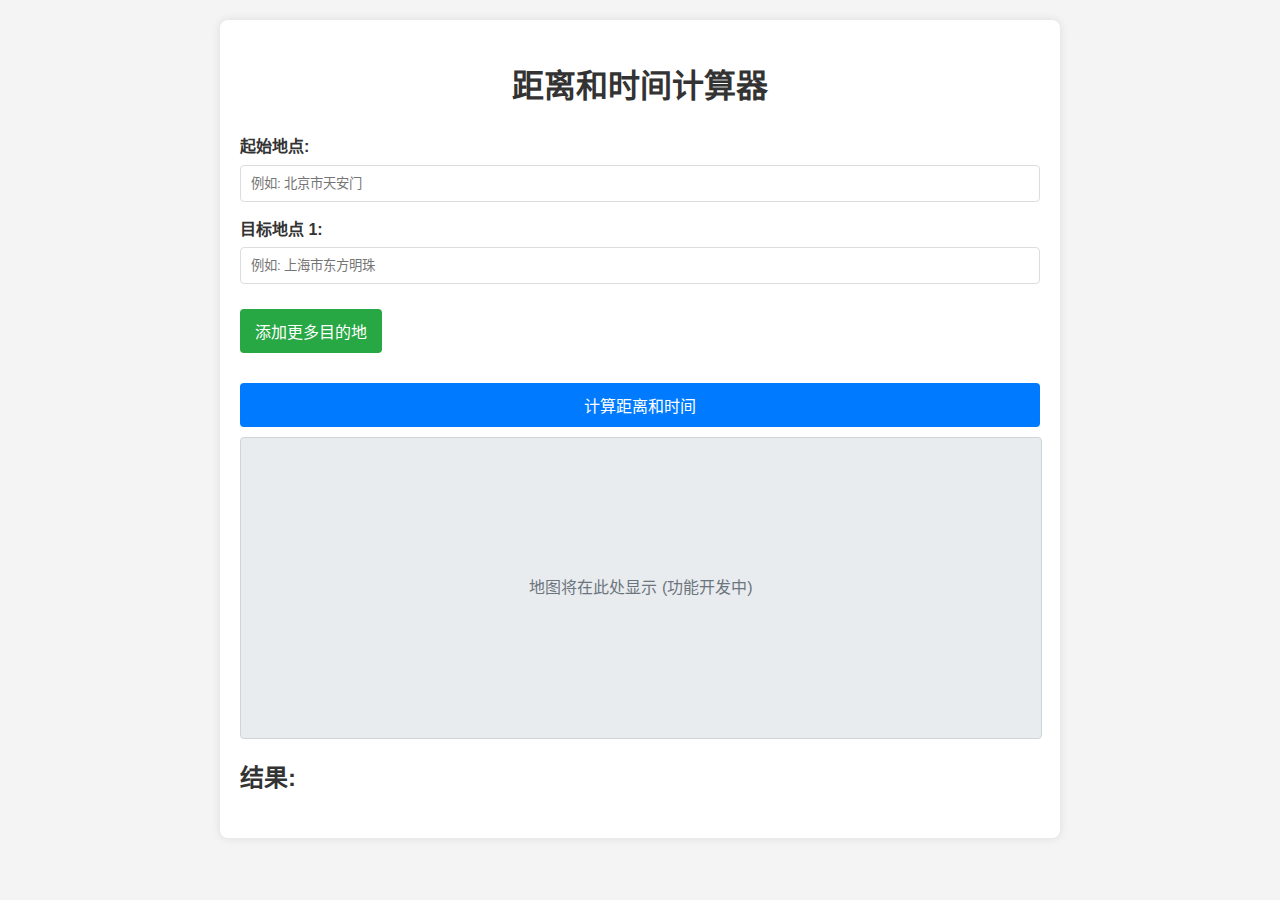
<file: index.html>
<!DOCTYPE html>
<html lang="zh-CN">
<head>
    <meta charset="UTF-8">
    <meta name="viewport" content="width=device-width, initial-scale=1.0">
    <title>距离和时间计算器</title>
    <link rel="stylesheet" href="style.css">
</head>
<body>
    <div class="container">
        <h1>距离和时间计算器</h1>

        <div class="input-section">
            <div class="form-group">
                <label for="start-location">起始地点:</label>
                <input type="text" id="start-location" placeholder="例如: 北京市天安门">
            </div>

            <div id="destination-inputs">
                <div class="form-group destination-group">
                    <label for="destination-1">目标地点 1:</label>
                    <input type="text" id="destination-1" class="destination" placeholder="例如: 上海市东方明珠">
                </div>
            </div>
            <button id="add-destination-btn">添加更多目的地</button>
        </div>

        <button id="calculate-btn">计算距离和时间</button>

        <div id="map-placeholder">
            <p>地图将在此处显示 (功能开发中)</p>
        </div>

        <div id="results-list">
            <h2>结果:</h2>
            <ul>
                <!-- 结果将在此处动态添加 -->
            </ul>
        </div>
    </div>

    <script src="script.js"></script>
</body>
</html>
</file>
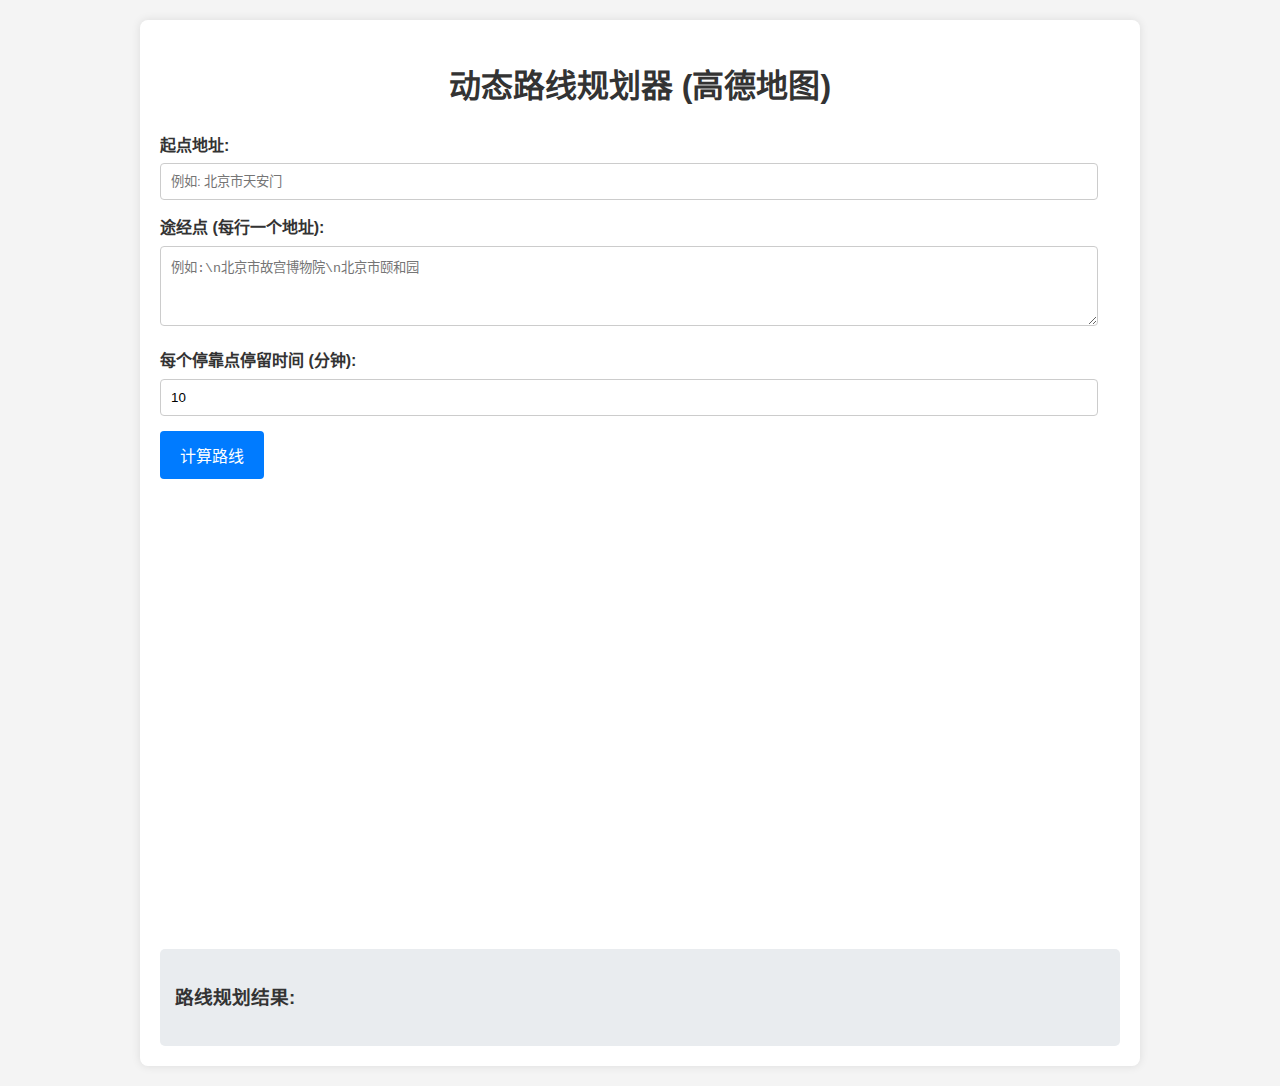
<file: schedule_amap.html>
<!DOCTYPE html>
<html lang="zh-CN">
<head>
    <meta charset="UTF-8">
    <meta name="viewport" content="width=device-width, initial-scale=1.0">
    <title>动态路线规划器 (高德地图)</title>
    <link rel="stylesheet" href="schedule-style.css">
    <style>
        #map {
            height: 450px;
            width: 100%;
            margin-bottom: 20px;
        }
        .input-group {
            margin-bottom: 15px;
        }
        .input-group label {
            display: block;
            margin-bottom: 5px;
            font-weight: bold;
        }
        .input-group input[type="text"],
        .input-group textarea,
        .input-group input[type="number"] {
            width: calc(100% - 22px); /* Account for padding/border */
            padding: 10px;
            border: 1px solid #ccc;
            border-radius: 4px;
            box-sizing: border-box;
        }
        .input-group textarea {
            min-height: 80px;
            resize: vertical;
        }
        .button-calculate {
            padding: 12px 20px;
            background-color: #007bff;
            color: white;
            border: none;
            border-radius: 4px;
            cursor: pointer;
            font-size: 1em;
        }
        .button-calculate:hover {
            background-color: #0056b3;
        }
        #results-summary {
            margin-top: 20px;
            padding: 15px;
            background-color: #e9ecef;
            border-radius: 5px;
        }
        #results-summary p {
            margin: 5px 0;
        }
        /* 高德地图信息窗口样式 */
        .amap-info-content {
            font-size: 12px;
        }
    </style>
    <script type="text/javascript" src="https://webapi.amap.com/maps?v=2.0&key=c57b253b43b898ad1cb6d28d3e64a11f&jscode=cc72056749e033c67fbabe84eab2dce&plugin=AMap.Driving,AMap.Geocoder"></script>
</head>
<body>
    <div class="container">
        <h1>动态路线规划器 (高德地图)</h1>

        <div class="input-group">
            <label for="start">起点地址:</label>
            <input type="text" id="start" placeholder="例如: 北京市天安门">
        </div>

        <div class="input-group">
            <label for="waypoints">途经点 (每行一个地址):</label>
            <textarea id="waypoints" placeholder="例如:\n北京市故宫博物院\n北京市颐和园"></textarea>
        </div>

        <div class="input-group">
            <label for="stop-duration">每个停靠点停留时间 (分钟):</label>
            <input type="number" id="stop-duration" value="10" min="0">
        </div>

        <button id="calculate-route-btn" class="button-calculate">计算路线</button>

        <div id="map"></div>

        <div id="results-summary">
            <h3>路线规划结果:</h3>
            <p id="total-distance"></p>
            <p id="total-drive-time"></p>
            <p id="total-stops"></p>
            <p id="total-stop-time"></p>
            <p id="overall-total-time"></p>
            <div id="directions-panel"></div> <!-- 高德Driving插件会自动填充这个 -->
        </div>
    </div>

    <script>
        let map;
        let driving;
        let geocoder;

        function initMap() {
            map = new AMap.Map('map', {
                resizeEnable: true,
                center: [116.397428, 39.90923], // 默认中心点北京
                zoom: 11
            });

            driving = new AMap.Driving({
                map: map,
                panel: "directions-panel", // 将路径规划数据显示在指定面板中
                policy: AMap.DrivingPolicy.LEAST_TIME // 驾车策略
            });

            geocoder = new AMap.Geocoder({
                // city: "全国" // 可选，限制在特定城市
            });

            document.getElementById('calculate-route-btn').addEventListener('click', calculateAndDisplayRoute);
            clearResults(); // 初始化时清空结果

            // ---- 独立地理编码测试 ----
            if (geocoder) {
                console.log("initMap: 开始独立地理编码测试...");
                geocoder.getLocation("北京市朝阳区阜通东大街6号", (status, result) => {
                    console.log("initMap: 独立地理编码测试回调 - 状态:", status, "结果:", result);
                    if (status === 'complete' && result.info === 'OK' && result.geocodes && result.geocodes.length > 0) {
                        console.log("initMap: 独立测试成功，地址: 北京市朝阳区阜通东大街6号, 坐标:", result.geocodes[0].location);
                    } else {
                        console.error("initMap: 独立测试失败，原因:", (result && result.info ? result.info : `API状态: ${status}`), "完整结果:", result);
                    }
                });
            } else {
                console.error("initMap: 独立地理编码测试失败 - geocoder 对象未初始化!");
            }
            // ---- 测试结束 ----
        }

        // 地址转换为经纬度坐标的辅助函数
        function geocodeAddress(address) {
            console.log(`geocodeAddress: 即将解析地址 '${address}'`);
            return new Promise((resolve, reject) => {
                if (!geocoder) {
                    const errorMsg = "Geocoder 服务未成功初始化!";
                    console.error(errorMsg);
                    return reject(errorMsg);
                }
                console.log(`geocodeAddress: 调用 geocoder.getLocation API for '${address}'`);
                geocoder.getLocation(address, (status, result) => {
                    console.log(`geocodeAddress: API回调 for '${address}' - 状态: ${status}, 结果详情:`, result);
                    if (status === 'complete' && result.info === 'OK' && result.geocodes && result.geocodes.length > 0) {
                        console.log(`地址 '${address}' 解析成功，坐标:`, result.geocodes[0].location);
                        resolve(result.geocodes[0].location); // 返回 AMap.LngLat 对象
                    } else {
                        const errorMsg = `地址解析失败: ${address}` + (result && result.info ? `, 原因: ${result.info}` : `, API状态: ${status}`);
                        console.error(errorMsg, '原始API状态:', status, '原始API结果:', result);
                        reject(errorMsg);
                    }
                });
            });
        }

        async function calculateAndDisplayRoute() {
            console.log("开始计算路线...");
            clearResults();
            const startAddress = document.getElementById('start').value;
            const waypointsInput = document.getElementById('waypoints').value;
            const stopDurationMinutes = parseInt(document.getElementById('stop-duration').value) || 0;

            if (!startAddress) {
                alert("请输入起点地址。");
                return;
            }

            const waypointAddresses = waypointsInput.split('\\n')
                                      .map(addr => addr.trim())
                                      .filter(addr => addr !== '');

            let allAddresses = [startAddress, ...waypointAddresses];
            
            try {
                console.log("待解析地址列表:", allAddresses);
                const geocodePromises = allAddresses.map(addr => geocodeAddress(addr));
                const locations = await Promise.all(geocodePromises)
                                        .catch(err => {
                                            console.error("Promise.all 中至少一个地址解析失败，导致整体中断:", err);
                                            // alert("部分或全部地址解析失败，无法规划路线。详情请查看控制台。");
                                            throw new Error("地址解析聚合失败: " + err); // 重新抛出，让外层catch捕获
                                        }); 
                console.log("所有地址解析完成，坐标列表:", locations);

                const startLngLat = locations[0];
                let endLngLat;
                let wayPointLngLats = [];

                if (locations.length === 1) { // 只有起点
                    alert("请输入至少一个途经点作为目的地。");
                    // 或者可以规划一个到自身的点，但通常意义不大
                    // driving.search(startLngLat, startLngLat, (status, result) => {/* ... */});
                    return;
                } else if (locations.length > 1) { // 有起点和至少一个途经点
                    endLngLat = locations[locations.length - 1]; // 最后一个点作为终点
                    if (locations.length > 2) { // 有中间途经点
                        wayPointLngLats = locations.slice(1, -1);
                    }
                }
                
                console.log("起点坐标:", startLngLat);
                console.log("终点坐标:", endLngLat);
                console.log("途经点坐标 (传给API):", wayPointLngLats);

                driving.search(startLngLat, endLngLat, { waypoints: wayPointLngLats }, (status, result) => {
                    console.log("高德路径规划 search 回调 - 状态:", status, "结果:", result);
                    if (status === 'complete' && result.info === 'OK') {
                        console.log("路径规划成功。");
                        displayRouteSummary(result, stopDurationMinutes, wayPointLngLats.length);
                    } else {
                        const errorMsg = '路线计算失败: ' + (result && result.info ? result.info : status);
                        console.error(errorMsg, "完整结果:", result);
                        alert(errorMsg);
                    }
                });

            } catch (error) {
                const errorMsg = "计算路线过程中发生错误: " + (error.message || error);
                console.error(errorMsg, "详细错误:", error);
                alert(errorMsg);
            }
        }

        function displayRouteSummary(drivingResult, stopDurationMinutes, numIntermediateWaypoints) {
            if (!drivingResult.routes || drivingResult.routes.length === 0) {
                document.getElementById('total-distance').textContent = '未能规划路线。';
                return;
            }
            const route = drivingResult.routes[0]; // 通常取第一条推荐路线

            const totalDistance = route.distance; // 米
            const totalDriveTimeSeconds = route.time; // 秒

            // numIntermediateWaypoints 是指请求中的中间途经点数量
            const numberOfStops = numIntermediateWaypoints; 
            
            const totalStopTimeSeconds = numberOfStops * stopDurationMinutes * 60;
            const overallTotalTimeSeconds = totalDriveTimeSeconds + totalStopTimeSeconds;

            document.getElementById('total-distance').textContent = `总距离: ${(totalDistance / 1000).toFixed(2)} km`;
            document.getElementById('total-drive-time').textContent = `总行车时间: ${formatDuration(totalDriveTimeSeconds)}`;
            document.getElementById('total-stops').textContent = `途经停靠点数量: ${numberOfStops}`;
            document.getElementById('total-stop-time').textContent = `总停靠时间: ${formatDuration(totalStopTimeSeconds)}`;
            document.getElementById('overall-total-time').textContent = `总估算时间 (含停靠): ${formatDuration(overallTotalTimeSeconds)}`;
            
            // 路径规划的文本描述已经由 driving 插件的 panel 参数自动渲染到 "directions-panel"
        }
        
        function clearResults() {
            document.getElementById('total-distance').textContent = '';
            document.getElementById('total-drive-time').textContent = '';
            document.getElementById('total-stops').textContent = '';
            document.getElementById('total-stop-time').textContent = '';
            document.getElementById('overall-total-time').textContent = '';
            if (driving) {
                driving.clear(); // 清除地图上的路径和起始结束标记
            }
             // panel 内容也会被 driving.clear() 或新的 search 结果自动更新/清除
            const panel = document.getElementById('directions-panel');
            if (panel) panel.innerHTML = '';
        }

        function formatDuration(totalSeconds) {
            const hours = Math.floor(totalSeconds / 3600);
            totalSeconds %= 3600;
            const minutes = Math.floor(totalSeconds / 60);
            const seconds = Math.floor(totalSeconds % 60); // 取整秒

            let durationString = '';
            if (hours > 0) {
                durationString += `${hours} 小时 `;
            }
            if (minutes > 0 || (hours > 0 && minutes === 0)) { // 如果有小时，即使分钟为0也显示
                durationString += `${minutes} 分钟 `;
            }
            // 总是显示秒，除非总时间为0
            if (totalSeconds > 0 || durationString === '') {
                 durationString += `${seconds} 秒`;
            }
            return durationString.trim() || '0 秒';
        }

        // 初始化地图
        if (window.AMap) {
            initMap();
        } else {
            // 如果AMap对象还未加载，可以延迟初始化或提示错误
            // 但通常上面的script标签会确保AMap在执行到这里之前已加载
            console.error("高德地图API尚未加载！");
            alert("高德地图API加载失败，请检查网络或API Key。");
        }

    </script>
</body>
</html>
</file>
<file: style.css>
body {
    font-family: sans-serif;
    line-height: 1.6;
    margin: 0;
    padding: 20px;
    background-color: #f4f4f4;
    color: #333;
}

.container {
    max-width: 800px;
    margin: auto;
    background: #fff;
    padding: 20px;
    border-radius: 8px;
    box-shadow: 0 0 10px rgba(0, 0, 0, 0.1);
}

h1 {
    text-align: center;
    color: #333;
}

.input-section, #results-list, #map-placeholder {
    margin-bottom: 20px;
}

.form-group {
    margin-bottom: 15px;
}

.form-group label {
    display: block;
    margin-bottom: 5px;
    font-weight: bold;
}

.form-group input[type="text"] {
    width: calc(100% - 22px); /* Account for padding and border */
    padding: 10px;
    border: 1px solid #ddd;
    border-radius: 4px;
}

button {
    display: block;
    width: 100%;
    padding: 10px 15px;
    background-color: #007bff;
    color: white;
    border: none;
    border-radius: 4px;
    cursor: pointer;
    font-size: 16px;
    margin-bottom: 10px;
}

button:hover {
    background-color: #0056b3;
}

#add-destination-btn {
    background-color: #28a745;
    width: auto; /* Adjust width for this specific button */
    display: inline-block; /* Allow it to sit next to other elements if needed */
    margin-top: 10px;
}

#add-destination-btn:hover {
    background-color: #1e7e34;
}


#map-placeholder {
    width: 100%;
    height: 300px;
    background-color: #e9ecef;
    border: 1px solid #ced4da;
    display: flex;
    align-items: center;
    justify-content: center;
    text-align: center;
    color: #6c757d;
    border-radius: 4px;
}

#results-list h2 {
    margin-top: 0;
}

#results-list ul {
    list-style-type: none;
    padding: 0;
}

#results-list li {
    background: #f9f9f9;
    border: 1px solid #eee;
    padding: 10px;
    margin-bottom: 8px;
    border-radius: 4px;
}
</file>
<file: schedule-style.css>
body {
    font-family: sans-serif;
    line-height: 1.6;
    margin: 0;
    padding: 20px;
    background-color: #f4f4f4;
    color: #333;
}

.container {
    max-width: 960px;
    margin: auto;
    background: #fff;
    padding: 20px;
    border-radius: 8px;
    box-shadow: 0 0 10px rgba(0,0,0,0.1);
}

h1, h2 {
    color: #333;
    text-align: center;
    margin-bottom: 20px;
}

.schedule-plan {
    background-color: #e9ecef;
    padding: 15px;
    border-radius: 5px;
    margin-bottom: 30px;
}

.schedule-plan h2 {
    margin-top: 0;
    color: #495057;
}

.schedule-plan ol {
    padding-left: 20px;
}

.schedule-plan li {
    margin-bottom: 8px;
}

table {
    width: 100%;
    border-collapse: collapse;
    margin-top: 20px;
}

th, td {
    padding: 12px;
    text-align: left;
    border-bottom: 1px solid #ddd;
}

th {
    background-color: #007bff;
    color: white;
}

tr:nth-child(even) {
    background-color: #f2f2f2;
}

tr:hover {
    background-color: #ddd;
}

p strong {
    color: #d9534f;
}

.highlight {
    font-weight: bold;
    color: #007bff; /* Or any color you prefer for highlighting results */
}

.scheme-container {
    display: flex;
    flex-wrap: wrap;
    gap: 20px;
    margin-top: 30px;
}

.scheme {
    background-color: #f8f9fa;
    border: 1px solid #dee2e6;
    border-radius: 5px;
    padding: 20px;
    flex: 1;
    min-width: 300px; /* Ensures schemes don't get too narrow */
    box-shadow: 0 2px 4px rgba(0,0,0,0.05);
}

.scheme h3 {
    color: #007bff;
    margin-top: 0;
    border-bottom: 1px solid #eee;
    padding-bottom: 10px;
}

.scheme p {
    margin-bottom: 10px;
    font-size: 0.95em;
}

.scheme ol {
    padding-left: 20px;
    margin-bottom: 15px;
}

.scheme li {
    margin-bottom: 5px;
    color: #495057;
}

.scheme strong {
    color: #343a40;
}

.button {
    display: inline-block;
    background-color: #28a745;
    color: white;
    padding: 10px 15px;
    border: none;
    border-radius: 4px;
    cursor: pointer;
    text-align: center;
    font-size: 1em;
    transition: background-color 0.3s ease;
}

.button:hover {
    background-color: #218838;
}

#scheme-details-output {
    margin-top: 30px;
    padding: 20px;
    background-color: #e9ecef;
    border: 1px solid #ced4da;
    border-radius: 5px;
}

#scheme-details-output h4 {
    margin-top: 0;
    color: #495057;
}

.selected-scheme {
    border-color: #007bff; /* Highlight border for selected scheme */
    box-shadow: 0 0 10px rgba(0, 123, 255, 0.5); /* Add a more prominent shadow */
}
</file>
